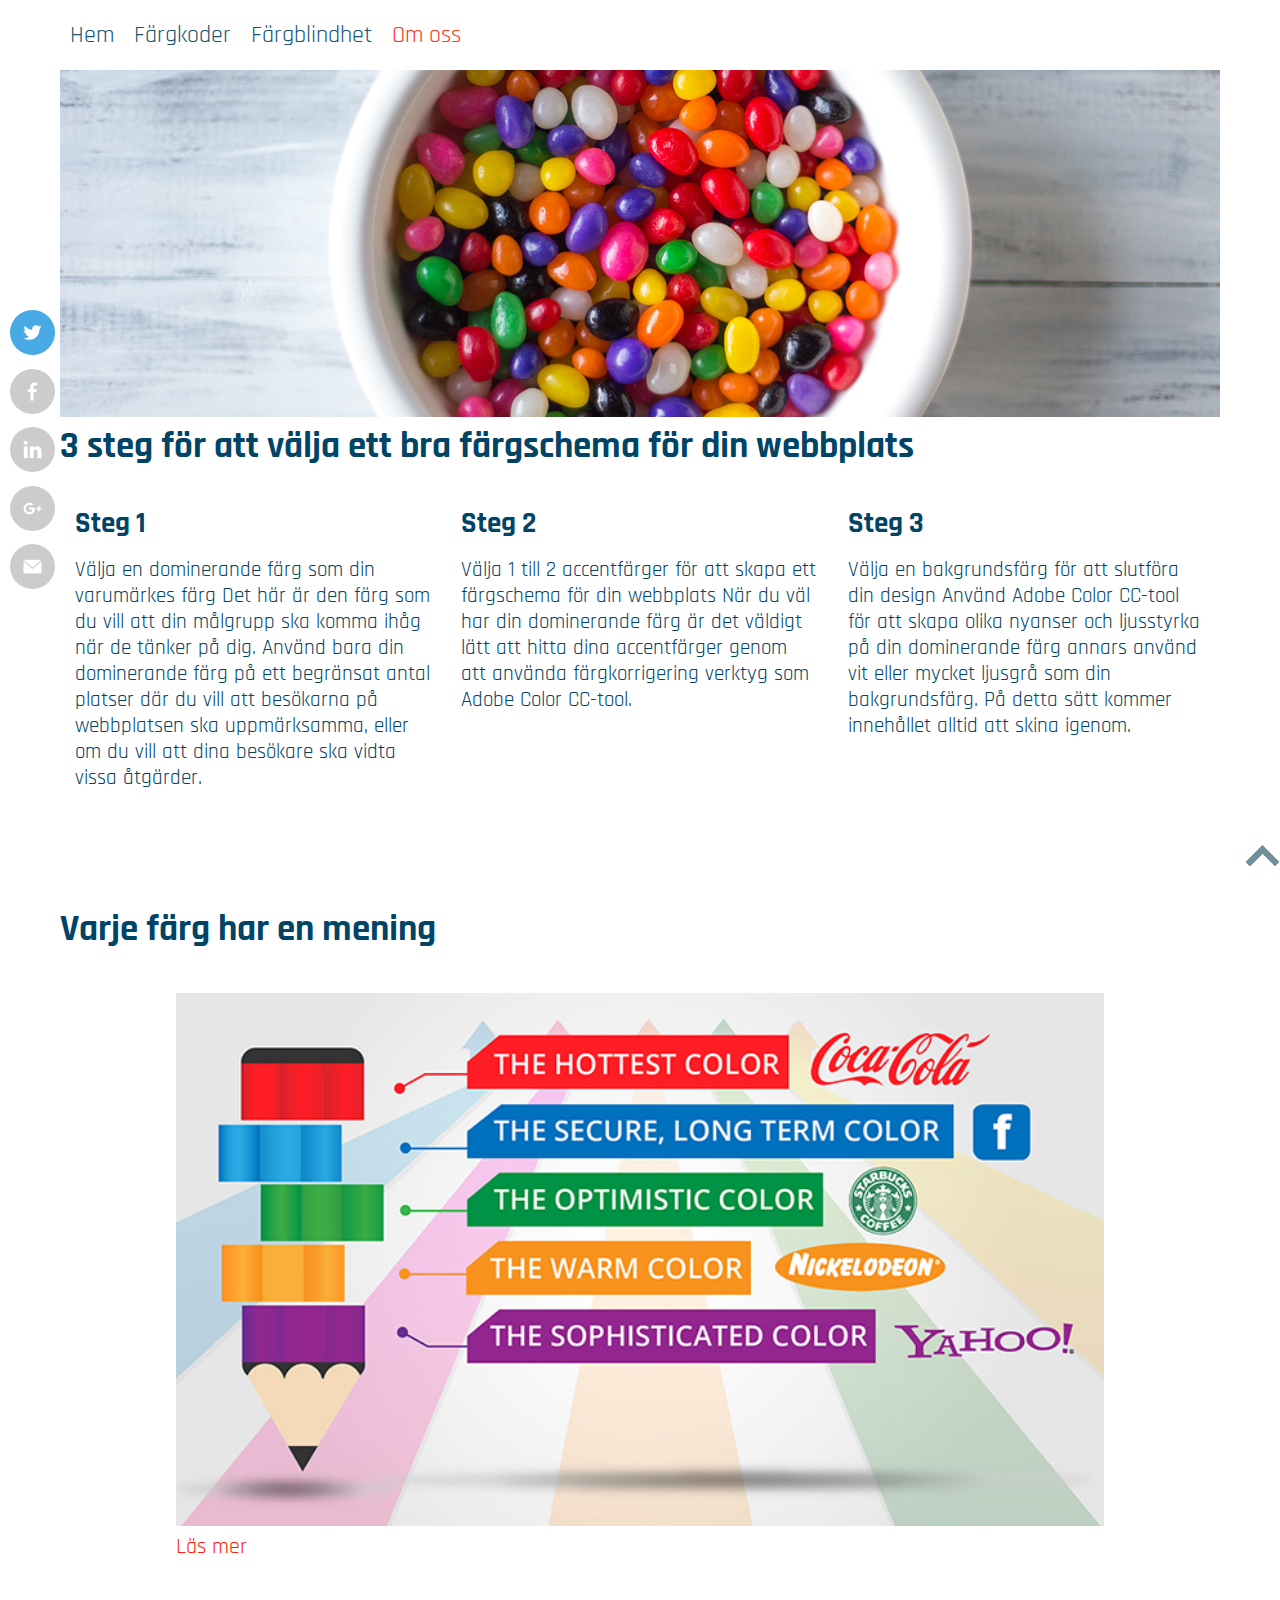
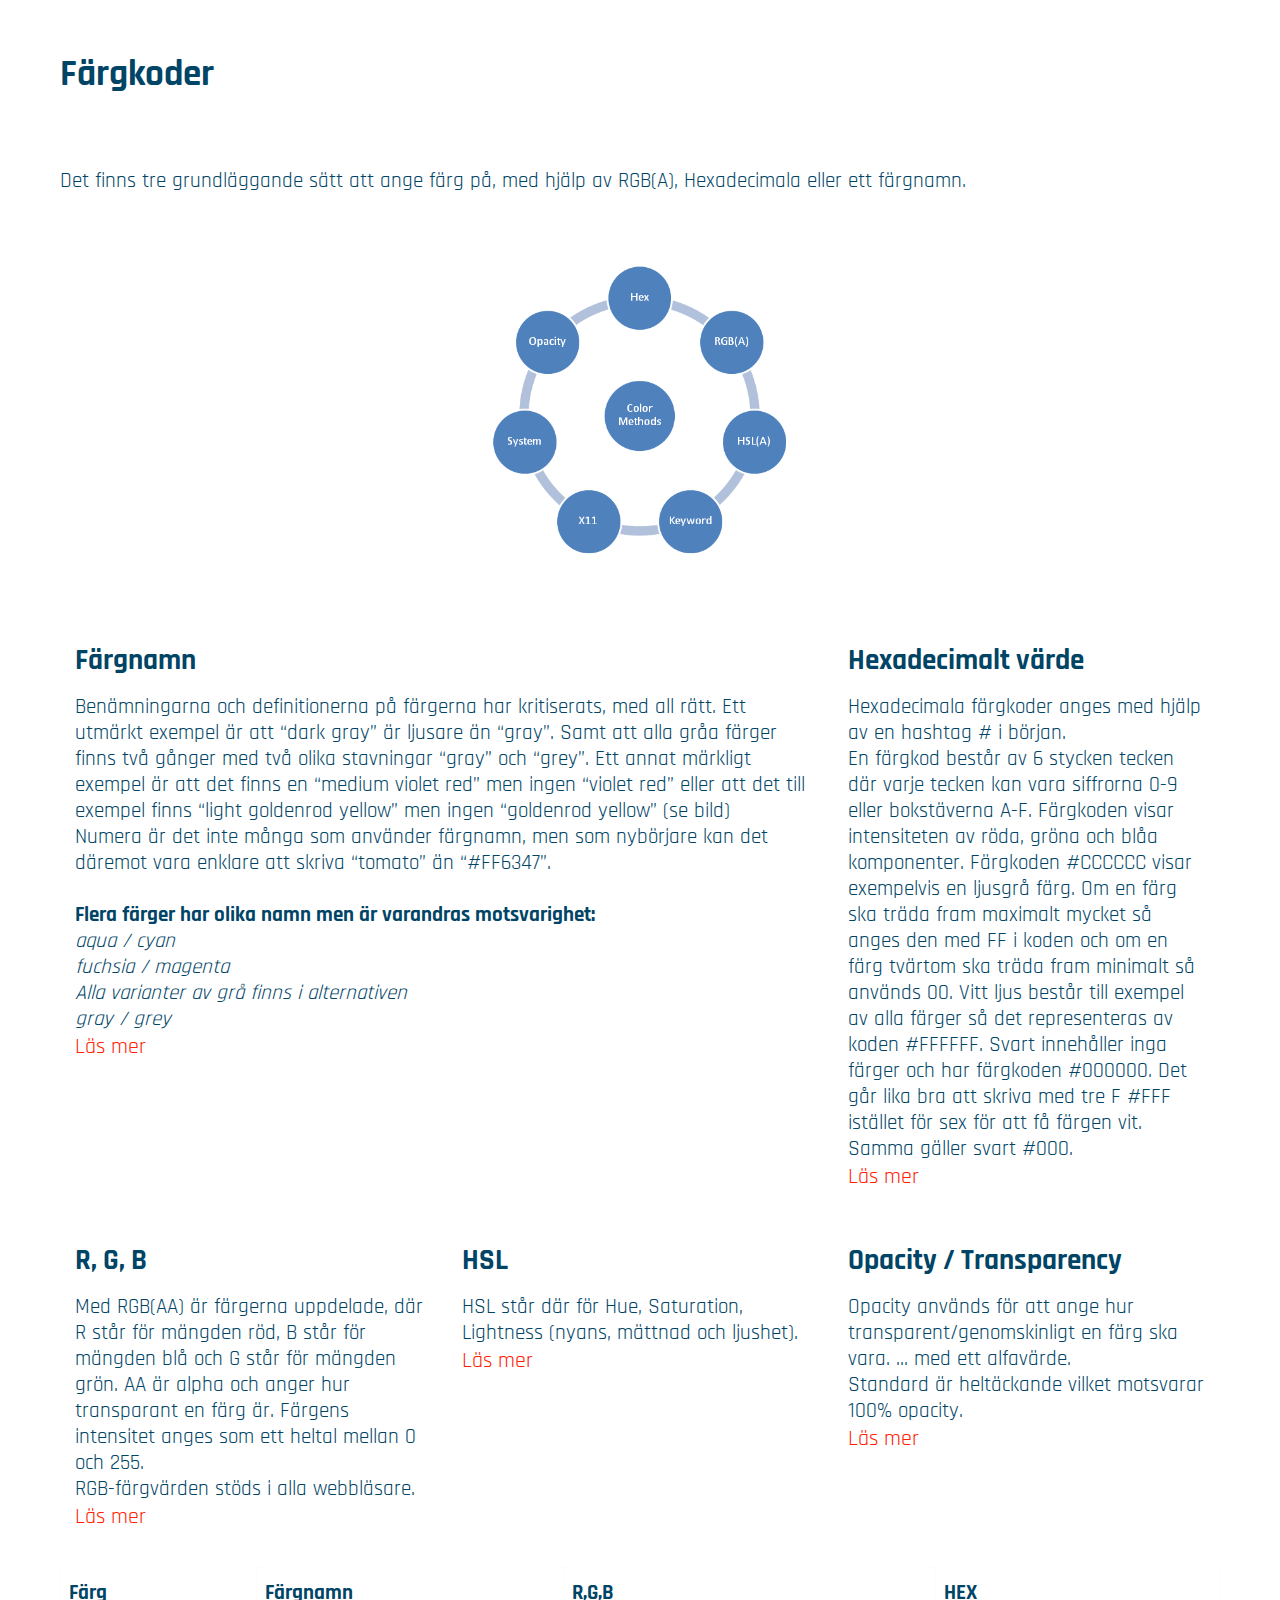
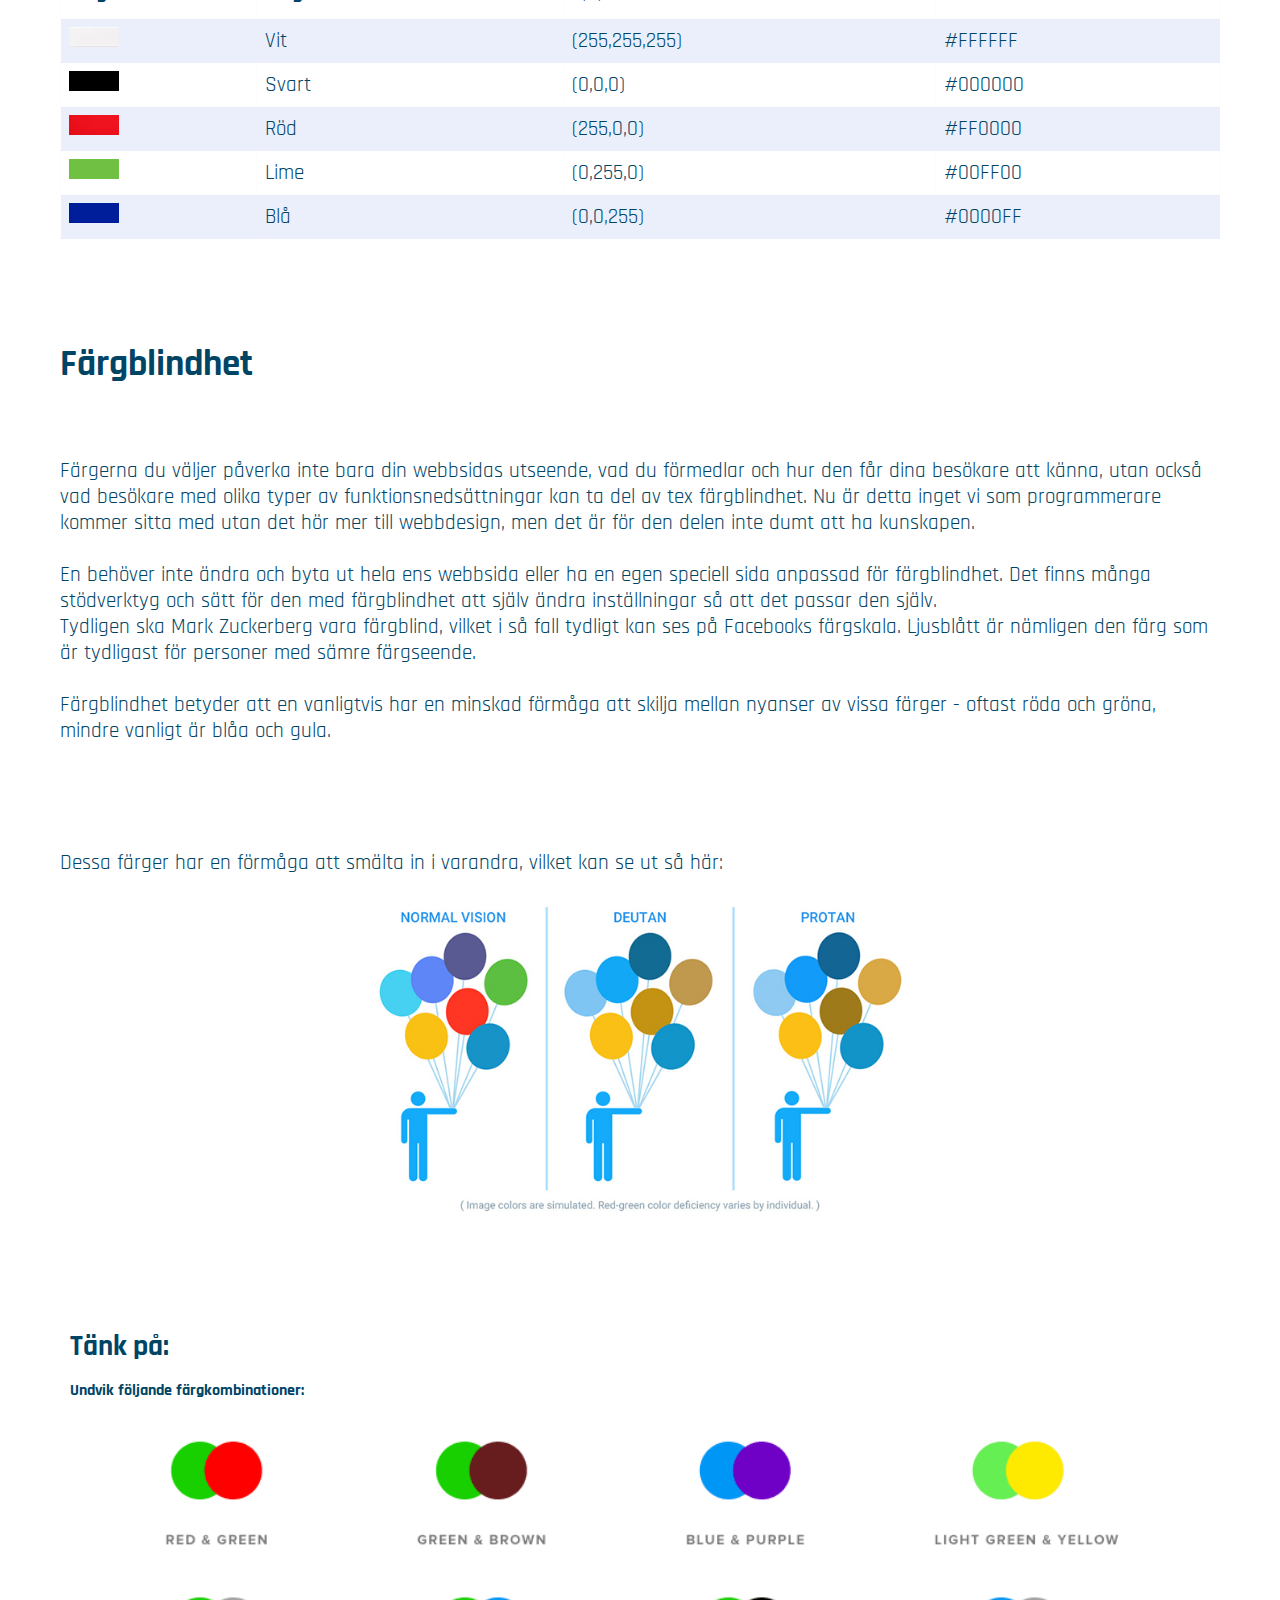
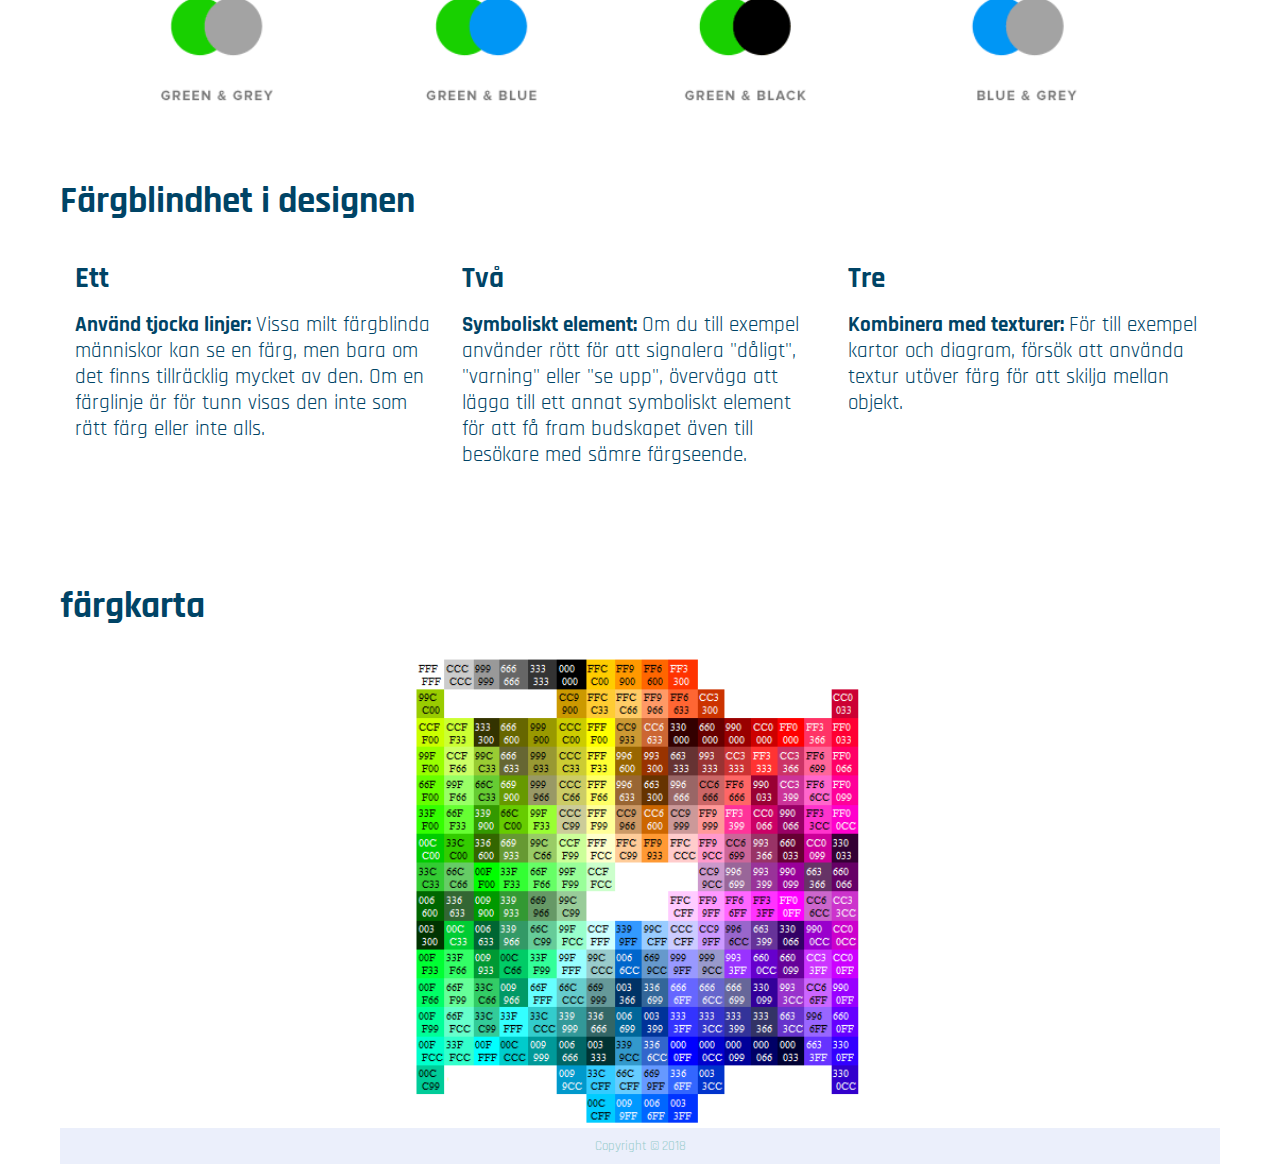
<file: index.html>
<!DOCTYPE html>
<html lang="sv">
  <head>
    <meta charset="UTF-8" />
    <meta name="viewport" content="width=device-width, initial-scale=1.0" />
    <link rel="stylesheet" href="style.css" />
    <link
      href="https://fonts.googleapis.com/css?family=Rajdhani"
      rel="stylesheet"
    />
    <link
      href="https://fonts.googleapis.com/css?family=PT+Sans"
      rel="stylesheet"
    />

    <title>CSS Colors</title>
  </head>

  <body>
    <header id="header">
      <div class="nav">
        <label for="toggle">&#9776;</label>
        <input type="checkbox" id="toggle" />
        <div class="menu">
          <a href="#">Hem</a> <a href="#Färgvärdesnotering">Färgkoder</a>
          <a href="#Färgblindhet">Färgblindhet</a>
          <a href="./Kontakt.html"><span>Om oss</span></a>
        </div>
      </div>
    </header>

    <div id="container">
      <div id="mainimage">
        <img
          id="image"
          src="./image/color.jpg"
          alt="Lets color"
          class="responsive"
        />
      </div>

      <div id="firsth2">
        <h2 class="h2">
          3 steg för att välja ett bra färgschema för din webbplats
        </h2>
      </div>
      <div class="block1" id="steg1">
        <h3>Steg 1</h3>
        <p>
          Välja en dominerande färg som din varumärkes färg Det här är den färg
          som du vill att din målgrupp ska komma ihåg när de tänker på dig.
          Använd bara din dominerande färg på ett begränsat antal platser där du
          vill att besökarna på webbplatsen ska uppmärksamma, eller om du vill
          att dina besökare ska vidta vissa åtgärder.
        </p>
      </div>
      <div class="block1" id="steg2">
        <h3>Steg 2</h3>
        <p>
          Välja 1 till 2 accentfärger för att skapa ett färgschema för din
          webbplats När du väl har din dominerande färg är det väldigt lätt att
          hitta dina accentfärger genom att använda färgkorrigering verktyg som
          Adobe Color CC-tool.
        </p>
      </div>
      <div class="block1" id="steg3">
        <h3>Steg 3</h3>
        <p>
          Välja en bakgrundsfärg för att slutföra din design Använd Adobe Color
          CC-tool för att skapa olika nyanser och ljusstyrka på din dominerande
          färg annars använd vit eller mycket ljusgrå som din bakgrundsfärg. På
          detta sätt kommer innehållet alltid att skina igenom. <br />
        </p>
      </div>

      <div class="clr"></div>

      <h2 id="h2colorsmening">Varje färg har en mening</h2>

      <div class="image" id="mostimage">
        <img
          src="./image/most-popular-colors-used-in-web-design.jpg"
          alt="Lets color"
          class="responsive"
        />
        <a class="readmore" href="./image/download.png" target="blank"
          >Läs mer</a
        >
      </div>

      <div id="colorvalue">
        <a id="Färgvärdesnotering"></a>

        <h2 class="h2colorvalue">Färgkoder</h2>
        <p>
          Det finns tre grundläggande sätt att ange färg på, med hjälp av
          RGB(A), Hexadecimala eller ett färgnamn.
        </p>

        <img
          id="image1"
          src="./image/color_methods.png"
          alt="color_methods"
          class="responsive"
        />
      </div>
      <div class="grid">
        <div class="block2" id="Färgnamn">
          <h3>Färgnamn</h3>
          <p>
            Benämningarna och definitionerna på färgerna har kritiserats, med
            all rätt. Ett utmärkt exempel är att “dark gray” är ljusare än
            “gray”. Samt att alla gråa färger finns två gånger med två olika
            stavningar “gray” och “grey”. Ett annat märkligt exempel är att det
            finns en “medium violet red” men ingen “violet red” eller att det
            till exempel finns “light goldenrod yellow” men ingen “goldenrod
            yellow” (se bild) <br />
            Numera är det inte många som använder färgnamn, men som nybörjare
            kan det däremot vara enklare att skriva “tomato” än “#FF6347”.<br /><br />
            <strong>
              Flera färger har olika namn men är varandras motsvarighet:</strong
            ><br />

            <em> aqua / cyan </em><br />
            <em> fuchsia / magenta</em> <br />
            <em>
              Alla varianter av grå finns i alternativen <br />
              gray / grey </em
            ><br />
           
          </p>
          <a
            class="readmore"
            href="https://developer.mozilla.org/en-US/docs/Web/CSS/color_value"
            target="blank"
            >Läs mer</a
          >
        </div>

        <div class="block2" id="Hexadecimalt">
          <h3>Hexadecimalt värde</h3>

          <p>
            Hexadecimala färgkoder anges med hjälp av en hashtag # i början.
            <br />
            En färgkod består av 6 stycken tecken där varje tecken kan vara
            siffrorna 0-9 eller bokstäverna A-F. Färgkoden visar intensiteten av
            röda, gröna och blåa komponenter. Färgkoden #CCCCCC visar exempelvis
            en ljusgrå färg. Om en färg ska träda fram maximalt mycket så anges
            den med FF i koden och om en färg tvärtom ska träda fram minimalt så
            används 00. Vitt ljus består till exempel av alla färger så det
            representeras av koden #FFFFFF. Svart innehåller inga färger och har
            färgkoden #000000. Det går lika bra att skriva med tre F #FFF
            istället för sex för att få färgen vit. Samma gäller svart #000.
            <br />
          </p>
          <a
            class="readmore"
            href="https://www.w3schools.com/colors/colors_hexadecimal.asp"
            target="blank"
            >Läs mer</a
          ><br /><br />
        </div>
        <div class="block2" id="rgb">
          <h3>R, G, B</h3>

          <p>
            Med RGB(AA) är färgerna uppdelade, där R står för mängden röd, B
            står för mängden blå och G står för mängden grön. AA är alpha och
            anger hur transparant en färg är. Färgens intensitet anges som ett
            heltal mellan 0 och 255.<br />
            RGB-färgvärden stöds i alla webbläsare.
            
            <br />
          </p>
          <a
            class="readmore"
            href="https://www.w3schools.com/colors/colors_rgb.asp"
            target="blank"
            >Läs mer</a
          >
        </div>

        <div class="clr"></div>
        <div class="block3" id="hsl1">
          <h3>HSL</h3>

          <p>
            HSL står där för Hue, Saturation, Lightness (nyans, mättnad och
            ljushet). <br />
          </p>
          <a
            class="readmore"
            href="https://www.w3schools.com/colors/colors_hsl.asp"
            target="blank"
            >Läs mer</a
          >
        </div>
        <div class="block3" id="hsl2">
          <h3>Opacity / Transparency</h3>

          <p>
            Opacity används för att ange hur transparent/genomskinligt en färg
            ska vara. ... med ett alfavärde.<br />
            Standard är heltäckande vilket motsvarar 100% opacity. <br />
          </p>
          <a
            class="readmore"
            href="https://www.w3schools.com/css/css_image_transparency.asp"
            target="blank"
            >Läs mer</a
          >
        </div>
       
      </div>
      <br />
      <div class="clr"></div>
      <div>
        <p></p>
        <table id="colortable">
          <tr>
            <th>Färg</th>
            <th>Färgnamn</th>
            <th>R,G,B</th>
            <th>HEX</th>
          </tr>
          <tr>
            <td><img src="./image/white.jpg" alt="White" class="black" /></td>
            <td>Vit</td>
            <td>(255,255,255)</td>
            <td>#FFFFFF</td>
          </tr>
          <tr>
            <td><img src="./image/black.png" alt="black" class="black" /></td>
            <td>Svart</td>
            <td>(0,0,0)</td>
            <td>#000000</td>
          </tr>
          <tr>
            <td><img src="./image/red.JPG" alt="Red" class="black" /></td>
            <td>Röd</td>
            <td>(255,0,0)</td>
            <td>#FF0000</td>
          </tr>
          <tr>
            <td><img src="./image/lime.jpg" alt="Lime" class="black" /></td>
            <td>Lime</td>
            <td>(0,255,0)</td>
            <td>#00FF00</td>
          </tr>
          <tr>
            <td><img src="./image/Blue.jpg" alt="Blue" class="black" /></td>
            <td>Blå</td>
            <td>(0,0,255)</td>
            <td>#0000FF</td>
          </tr>
        </table>
      </div>
      <br /><br />
      <a id="Färgblindhet"></a>

      <h2 class="h2colorvalue">Färgblindhet</h2>
      <p>

      Färgerna du väljer påverka inte bara din webbsidas utseende, vad du
      förmedlar och hur den får dina besökare att känna, utan också vad besökare
      med olika typer av funktionsnedsättningar kan ta del av tex färgblindhet.
      Nu är detta inget vi som programmerare kommer sitta med utan det hör mer
      till webbdesign, men det är för den delen inte dumt att ha kunskapen.<br />
      <br />
      En behöver inte ändra och byta ut hela ens webbsida eller ha en egen
      speciell sida anpassad för färgblindhet. Det finns många stödverktyg och
      sätt för den med färgblindhet att själv ändra inställningar så att det
      passar den själv. <br />
      Tydligen ska Mark Zuckerberg vara färgblind, vilket i så fall tydligt kan
      ses på Facebooks färgskala. Ljusblått är nämligen den färg som är
      tydligast för personer med sämre färgseende.<br />
      <br />
      Färgblindhet betyder att en vanligtvis har en minskad förmåga att skilja
      mellan nyanser av vissa färger - oftast röda och gröna, mindre vanligt är
      blåa och gula.<br /><br />
    </p>
      <div id="dessa">
        Dessa färger har en förmåga att smälta in i varandra, vilket kan se ut
        så här:
      </div>

      <div class="clr"></div>
      <img
        id="image4"
        src="./image/colour-blind.jpg"
        alt="color_methods"
        class="responsive"
      />

      <div class="clr"></div>

      <div class="block4">
        <h3>Tänk på:</h3>

        <h4>Undvik följande färgkombinationer:</h4>
        <br />
        <img
          id="image5"
          src="./image/Untitled-2.gif"
          alt="color_methods"
          class="responsive"
        />
       
      </div>

      <div class="clr"></div>

      <h2 id="h2">Färgblindhet i designen</h2>
      <div id="flex">
        <div class="block1">
          <h3>Ett</h3>
          <p>
            <strong> Använd tjocka linjer: </strong> Vissa milt färgblinda
            människor kan se en färg, men bara om det finns tillräcklig mycket
            av den. Om en färglinje är för tunn visas den inte som rätt färg
            eller inte alls.
          </p>
        </div>
        <div class="block1">
          <h3>Två</h3>
          <p>
            <strong> Symboliskt element: </strong> Om du till exempel använder
            rött för att signalera "dåligt", "varning" eller "se upp", överväga
            att lägga till ett annat symboliskt element för att få fram
            budskapet även till besökare med sämre färgseende.
          </p>
        </div>
        <div class="block1">
          <h3>Tre</h3>
          <p>
            <strong> Kombinera med texturer: </strong> För till exempel kartor
            och diagram, försök att använda textur utöver färg för att skilja
            mellan objekt. <br />
          </p>
        </div>
      </div>
      <div class="clr"></div>
      
      <div class="clr"></div>
    </div>
    <div id="flex22">
    <h2 id="h22">färgkarta</h2>
    <img
    id="image66"
    src="./image/HTML_Color_Codes.png"
    alt="color_methods"
    class="responsive"
    />
  </div>
    <div class="backto">
      <a href="#top"><img src="./image/back_top.png" alt=""/></a>
    </div>
    <div class="footer">Copyright &copy; 2018</div>
  </body>
</html>
</file>
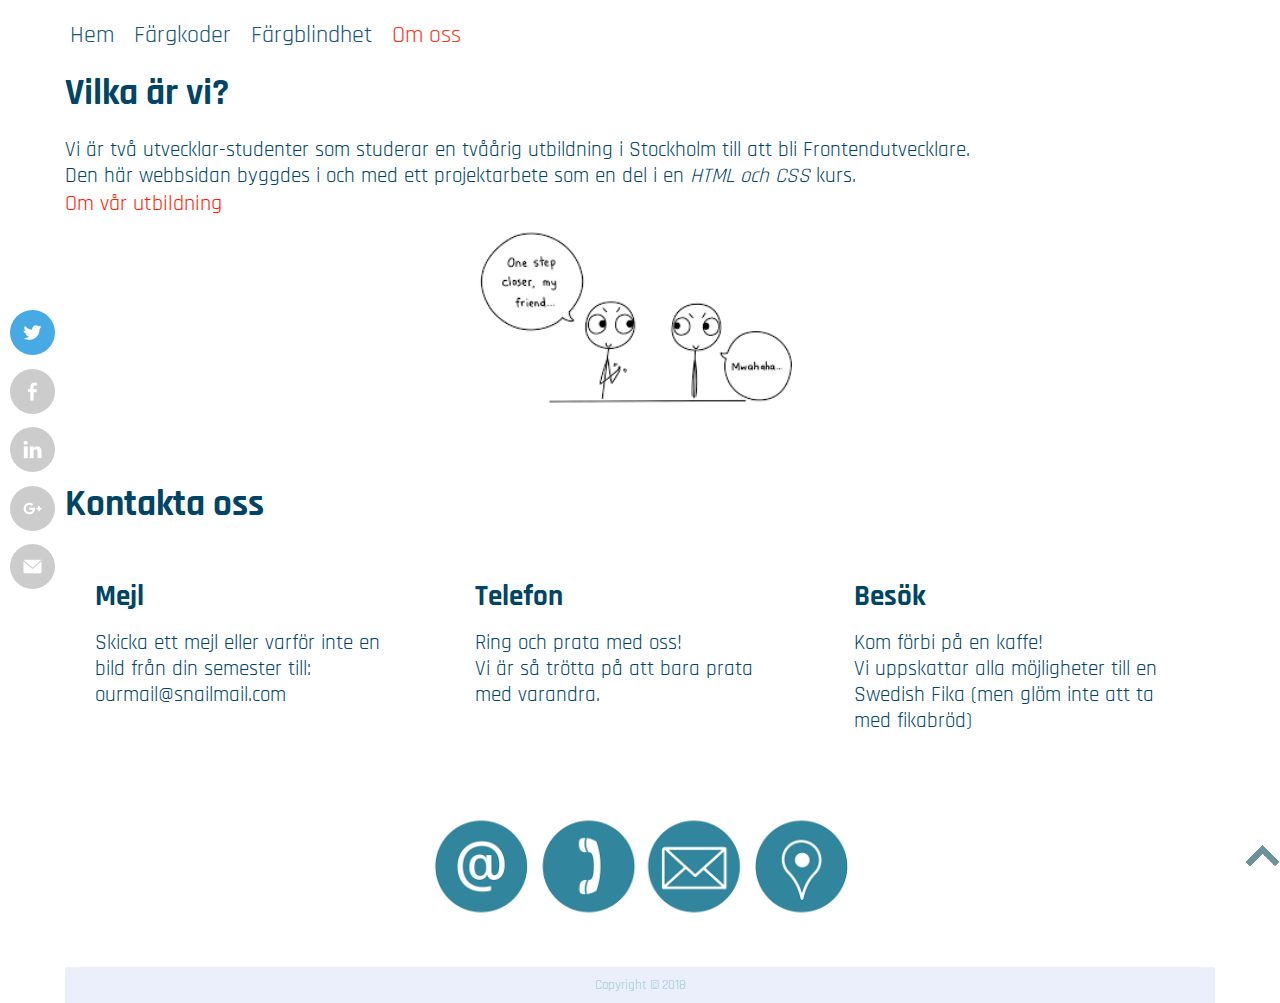
<file: Kontakt.html>
<!DOCTYPE html>
<html lang="sv">

<head>
    <meta charset="UTF-8">
    <meta name="viewport" content="width=device-width, initial-scale=1.0">
    <link rel="stylesheet" href="style.css">
    <link href="https://fonts.googleapis.com/css?family=Rajdhani" rel="stylesheet">
    <link href="https://fonts.googleapis.com/css?family=PT+Sans" rel="stylesheet">
    
    <title>About us</title>
</head>

<body>

    
    
    <header id="header">
        
        <div class="nav">
            <label for="toggle">&#9776;</label>
            <input type="checkbox" id="toggle">
            <div class="menu">
                <a href="./index.html">Hem</a>
                <a href="./index.html#Färgvärdesnotering">Färgkoder</a>
                <a href="./index.html#Färgblindhet">Färgblindhet</a>
                <a href="./Kontakt.html"><span>Om oss</span></a>
            </div>
            
            
            
        </div>
    </header>
    <div id="containervv">
      <div>
              
        <h2 id="Vilka">Vilka är vi? </h2>
            <p>
                Vi är två utvecklar-studenter som studerar en tvåårig utbildning i Stockholm till att bli 
                Frontendutvecklare. <br>
                Den här webbsidan byggdes i och med ett projektarbete som en del i en <em>HTML och CSS</em> kurs. <br>
            </p>
            <a class="readmore" id="readmore" href="https://nackademin.se/utbildningar/frontend-utvecklare/" target="blank">Om vår utbildning</a>


            <div class="clr"></div>
            <img id="imagevv" src="./image/stick.png" alt="Stickfigure" class="responsive">
            <br><br>
        </div>
        
        <br>
        <h2 id="h2vv">Kontakta oss</h2>
        <div class="block1vv">
            <h3>Mejl</h3>
            <p>
                Skicka ett mejl eller varför inte en bild från din semester till:
                <br>
                ourmail@snailmail.com
                <br>
                <!-- <img id="imagevv" src="./image/snail.png" alt="Snail" class="responsive"> -->
                
                
                
            </p>
        </div>
        <div class="block1vv">
            <h3>Telefon</h3>
            <p>
                Ring och prata med oss!<br>
                Vi är så trötta på att bara prata med varandra.
                <br>
                <!-- <img id="image" src="./image/phone.png" alt="Telephone" class="responsive"> -->
                
            </p>
        </div>
        <div class="block1vv">
            <h3>Besök</h3>
            <p>
                Kom förbi på en kaffe!<br>
                Vi uppskattar alla möjligheter till en Swedish Fika (men glöm inte att ta med fikabröd)
            </p>
            <br>
            
           <!--  <iframe src="https://www.google.com/maps/embed?pb=!1m18!1m12!1m3!1d2483.6457860614323!2d-0.14407868490470438!3d51.50136731896615!2m3!1f0!2f0!3f0!3m2!1i1024!2i768!4f13.1!3m3!1m2!1s0x48760520cd5b5eb5%3A0xa26abf514d902a7!2sBuckingham+Palace!5e0!3m2!1ssv!2sse!4v1545134962357" width="300" height="250" frameborder="0" style="border:0" allowfullscreen></iframe>  -->
        </div>
        
        <img id="imagevv2" src="./image/contact-us.png" alt="Stickfigure" class="responsive">
        
        <div class="clr"></div>
        <br>
    
    <div class="footer">
        Copyright &copy; 2018
    </div>
    
    
</div>

<div class="backto"><a href="#top"><img src="./image/back_top.png" alt=""></a></div>
</body>

</html>
</file>
<file: style.css>
/*The webiste colors sampels*/
colors {
  color: #004466;
  color: #016699;
  color: #99cccc;
  color: #e4e5e6;
  color: #ff2105;
}

/*General properties*/

* {
  box-sizing: border-box;
  font-family: "Rajdhani", sans-serif;
  margin: 0;
  padding: 0;
}

.clr {
  clear: both;
}

.responsive {
  width: 100%;
  height: auto;
}

body,
#containervv {
  padding-left: 5px;
  padding-right: 5px;
  margin: 0 auto;
}
/*Back to top*/
.backto {
  position: fixed;
  right: 0px;
  bottom: 25px;
}
/*The Menu Start here*/

label {
  display: block;
  cursor: pointer;
  color: #004466;
}
.menu {
  text-align: center;
  width: 100%;
  display: none;
}
.menu a {
  display: block;
  border-bottom: 1px solid #eaeaeb;
  margin: 0;
}
#toggle:checked + .menu {
  display: block;
}

#nav {
  border-bottom: 1px solid #99cccc;
  text-align: right;
  height: 70px;
  line-height: 70px;
}

.menu {
  margin: 0 30px 0 0;
}
.menu a {
  clear: right;
  text-decoration: none;
  color: #016699;
  margin: 0 10px;
  line-height: 70px;

  font-size: 1.5em;
}

span {
  color: #ff2105;
}

label {
  margin: 0 0 0 0;
  font-size: 26px;
  line-height: 70px;
  width: 26px;
  float: right;
}

#toggle {
  display: none;
}

ul,
td,
tr,
p,
h2,
h3 {
  color: #004466;
}

#dessa{
  color: #004466;
}

.readmore {
  font-size: 1em;
  width: 100%;
  text-decoration: none;
  color: #ff2105;
}

.block1,
.block2,
.block3,
.block4 {
  width: 100%;
  padding: 10px;
  color: #004466;
  margin: 0 auto;
  padding-bottom: 50px;
}

h2 {
  padding-bottom: 20px;
}

h3 {
  padding-bottom: 15px;
}

.image {
  margin-left: auto;
  margin-right: auto;
  width: 80%;
  padding-bottom: 30px;
}

#colortable {
  border-collapse: collapse;
  width: 100%;
  margin: 0 auto;
}

#colortable td,
#colortable th {
  border: 1px solid rgba(240, 235, 235, 0.116);
  padding: 8px;
}

#colortable tr:nth-child(even) {
  background-color: rgba(87, 123, 224, 0.116);
}

#colortable th {
  padding-top: 12px;
  padding-bottom: 12px;
  text-align: left;
}

#hsl {
  padding-top: 50px;
}

.footer {
  text-align: center;
  font-size: 0.8em;
  color: #99cccc;
  padding: 10px;
  background-color: rgba(87, 123, 224, 0.116);
}
/*Desktop virgin start here*/
@media only screen and (min-width: 768px) {
  /*General properties*/
  .nav {
    text-align: right;
    height: 70px;
    line-height: 70px;
    position: fixed;
    overflow: hidden;
    color: #004466;
    width: 100%;
  }

  .menu {
    text-align: center;
    width: 100%;
    display: flex;
  }

  .menu {
    background-color: #fff;
    opacity: 0.9;
  }
  .menu a {
    clear: right;
    text-decoration: none;
    color: #004466;
    margin: 0 10px;
    line-height: 70px;
    font-size: 1.5em;
  }

  .nav a:hover {
    color: #0516ff;
  }
  .nav a:hover span {
    color: #0516ff;
  }

  span {
    color: #ff2105;
  }

  label {
    display: none;
  }

  #toggle {
    display: none;
  }
  h2 {
    font-size: 2.3em;
  }
  h3 {
    font-size: 1.8em;
  }
  p {
    font-size: 1.3em;
  }

  th {
    font-size: 1.3em;
  }

  td {
    font-size: 1.3em;
  }

  html,
  body {
    width: 100%;
    height: 100%;
    padding-left: 30px;
    padding-right: 30px;
    margin: 0;

    /*social media icons vertical png*/
    background-image: url("./image/floating-social-media-box.png");
    background-repeat: no-repeat;
    background-attachment: fixed;
    background-position: left;
  }
  #image {
    padding-top: 70px;
  }
  #image1 {
    margin-left: auto;
    margin-right: auto;
    width: 30%;
    padding-bottom: 70px;
    padding-top: 70px;
    display: block;
  }
  #image2 {
    margin-left: auto;
    margin-right: auto;
    width: 50%;
    padding-bottom: 70px;
    padding-top: 70px;
    display: block;
  }

  #image3 {
    margin-left: auto;
    margin-right: auto;
    width: 110%;
    padding-bottom: 10px;
    padding-top: 10px;
    display: block;
  }
  #image66 {
    display: block;
  margin-left: auto;
  margin-right: auto;
  width: 40%;
    
    
  }

  .block1 {
    float: left;
    width: 33.3%;
    padding: 15px;
    color: #004466;
  }

  #h2colorsmening {
    padding-top: 100px;
    padding-bottom: 40px;
  }

  .readmore {
    width: 100%;
    text-decoration: none;
    color: #ff2105;
    font-size: 1.4em;
  }

  .h2colorvalue {
    padding-top: 60px;
    padding-bottom: 70px;
  }

  

  #flex22{
    
    padding-top: 100px;
  }

  .h3colorvalue {
    padding-bottom: 80px;
  }

  #colormethodimg {
    display: block;
    margin-left: auto;
    margin-right: auto;
    width: 60%;
    padding-bottom: 70px;
  }

  .block1,
  .block2,
  .block3 {
    float: left;
    width: 33.3%;
    padding: 15px;
    color: #004466;
  }

  #image4 {
    margin-left: auto;
    margin-right: auto;
    width: 50%;
    padding-bottom: 100px;
    padding-top: 20px;
    display: block;
  }

  #image11 {
    display: none;
  }

  #dessa {
    padding-top: 80px;
    color: #004466;
    font-size: 1.3em;
  }
  

  /*The grid start here for the modern bruseres and its just for desktop virgin*/
}

@supports (display: grid) {
  @media only screen and (min-width: 768px) {
    .block2,
    .block3 {
      height: initial;
      width: initial;
    }

    .grid {
      display: grid;
      grid-template-columns: 1fr 1fr 1fr;
    }

    .grid > #Färgnamn {
      grid-column: 1 /3;
      grid-row: 1;
    }

    .grid > #Hexadecimalt {
      grid-column: auto;
      grid-row: 1;
    }

    .grid > #rgb {
      grid-column: 1;
      grid-row: 2;
    }
    .grid > #hsl1 {
      grid-column: 2;
      grid-row: 2;
    }
    .grid > #hsl2 {
      grid-column: 3;
      grid-row: 2;
    }
  }
}
/*The flexbox start here for the modern bruseres and its just for desktop virgin*/
@supports (display: flex) {
  @media only screen and (min-width: 768px) {
    #flex {
      display: flex;
    }
  }
}

/* ----------------kontakt---------------- */

#Vilka {
  padding-top: 70px;
}

.block1vv {
  padding-top: 20px;
  padding: 30px;
}

iframe {
  padding-top: 70px;
}

#readmore {
  padding-top: 20px;
}
/*Desktop virgin start here*/
@media only screen and (min-width: 768px) {
  .block1vv {
    float: left;
    width: 33%;
  }

  #imagevv {
    width: 31%;
    display: block;
    margin-left: auto;
    margin-right: auto;
  }
  #imagevv2 {
    width: 40%;
    display: block;
    margin-left: auto;
    margin-right: auto;
  }
}
</file>
